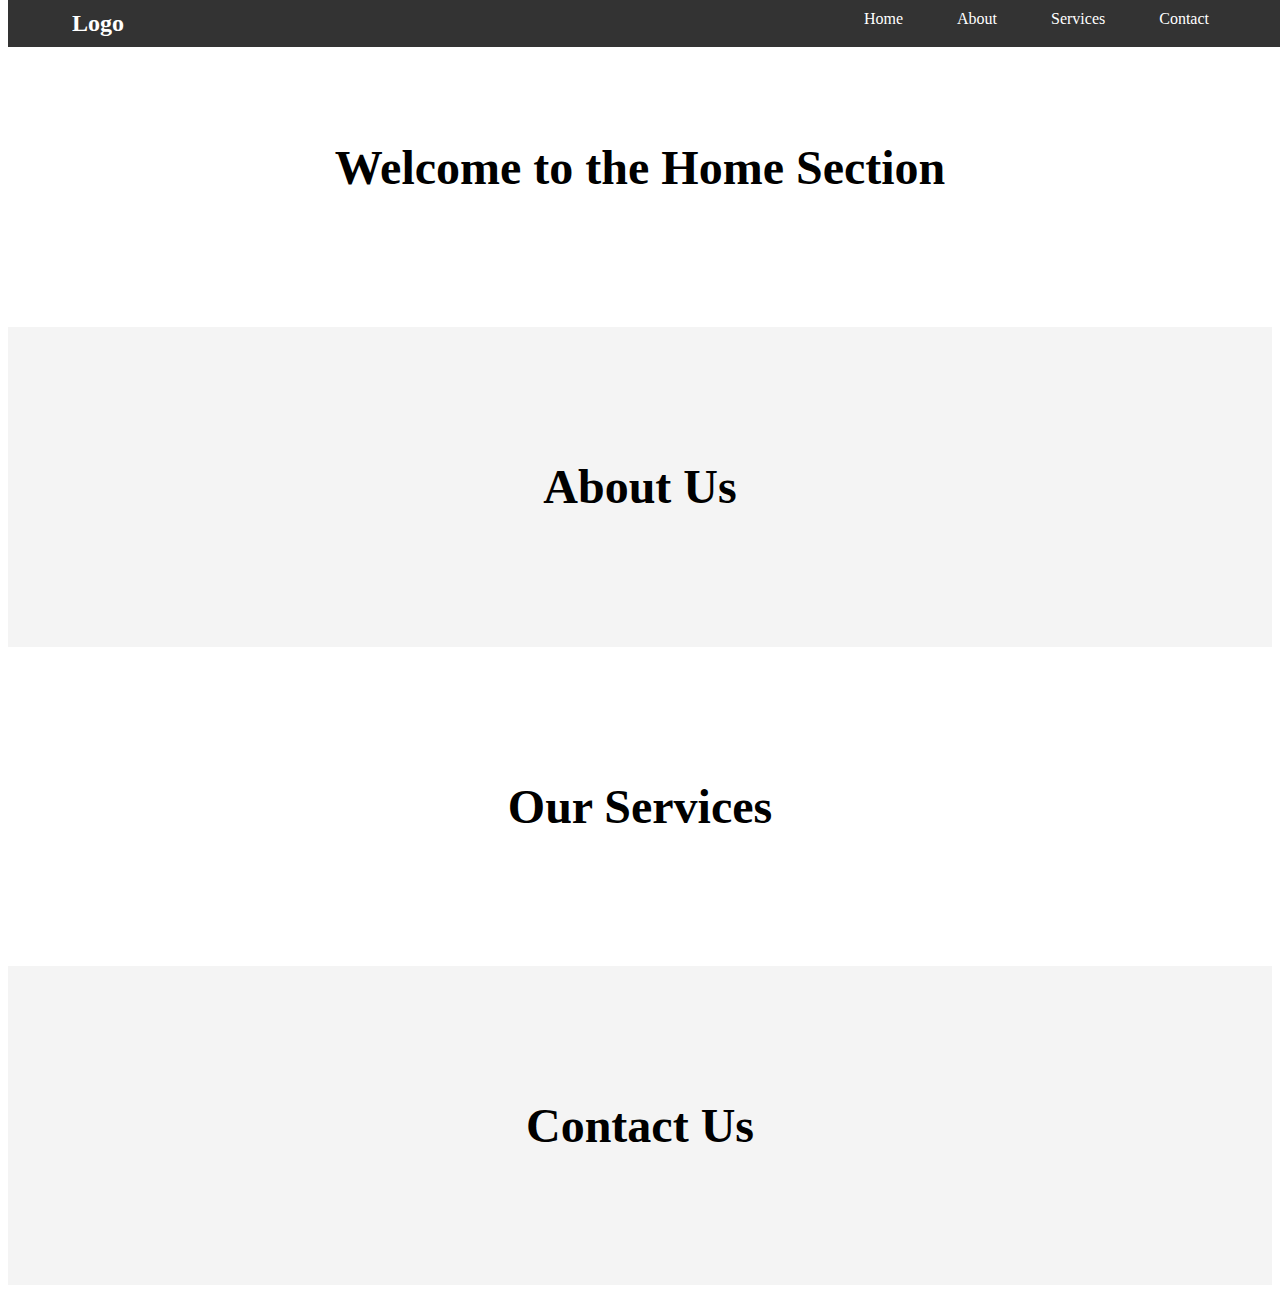
<file: 04_scss/index.html>
<!DOCTYPE html>
<html lang="en">
<head>
    <meta charset="UTF-8">
    <meta name="viewport" content="width=device-width, initial-scale=1.0">
    <title>Sticky Navbar</title>
    <link rel="stylesheet" href="./style.css"> <!-- Link to the compiled CSS -->
</head>
<body>
    <header class="navbar">
        <div class="container">
            <div class="logo">Logo</div>
            <nav class="nav-links">
                <a href="#home">Home</a>
                <a href="#about">About</a>
                <a href="#services">Services</a>
                <a href="#contact">Contact</a>
            </nav>
        </div>
    </header>

    <section id="home">
        <h1>Welcome to the Home Section</h1>
    </section>
    <section id="about">
        <h1>About Us</h1>
    </section>
    <section id="services">
        <h1>Our Services</h1>
    </section>
    <section id="contact">
        <h1>Contact Us</h1>
    </section>
</body>
</html>
</file>
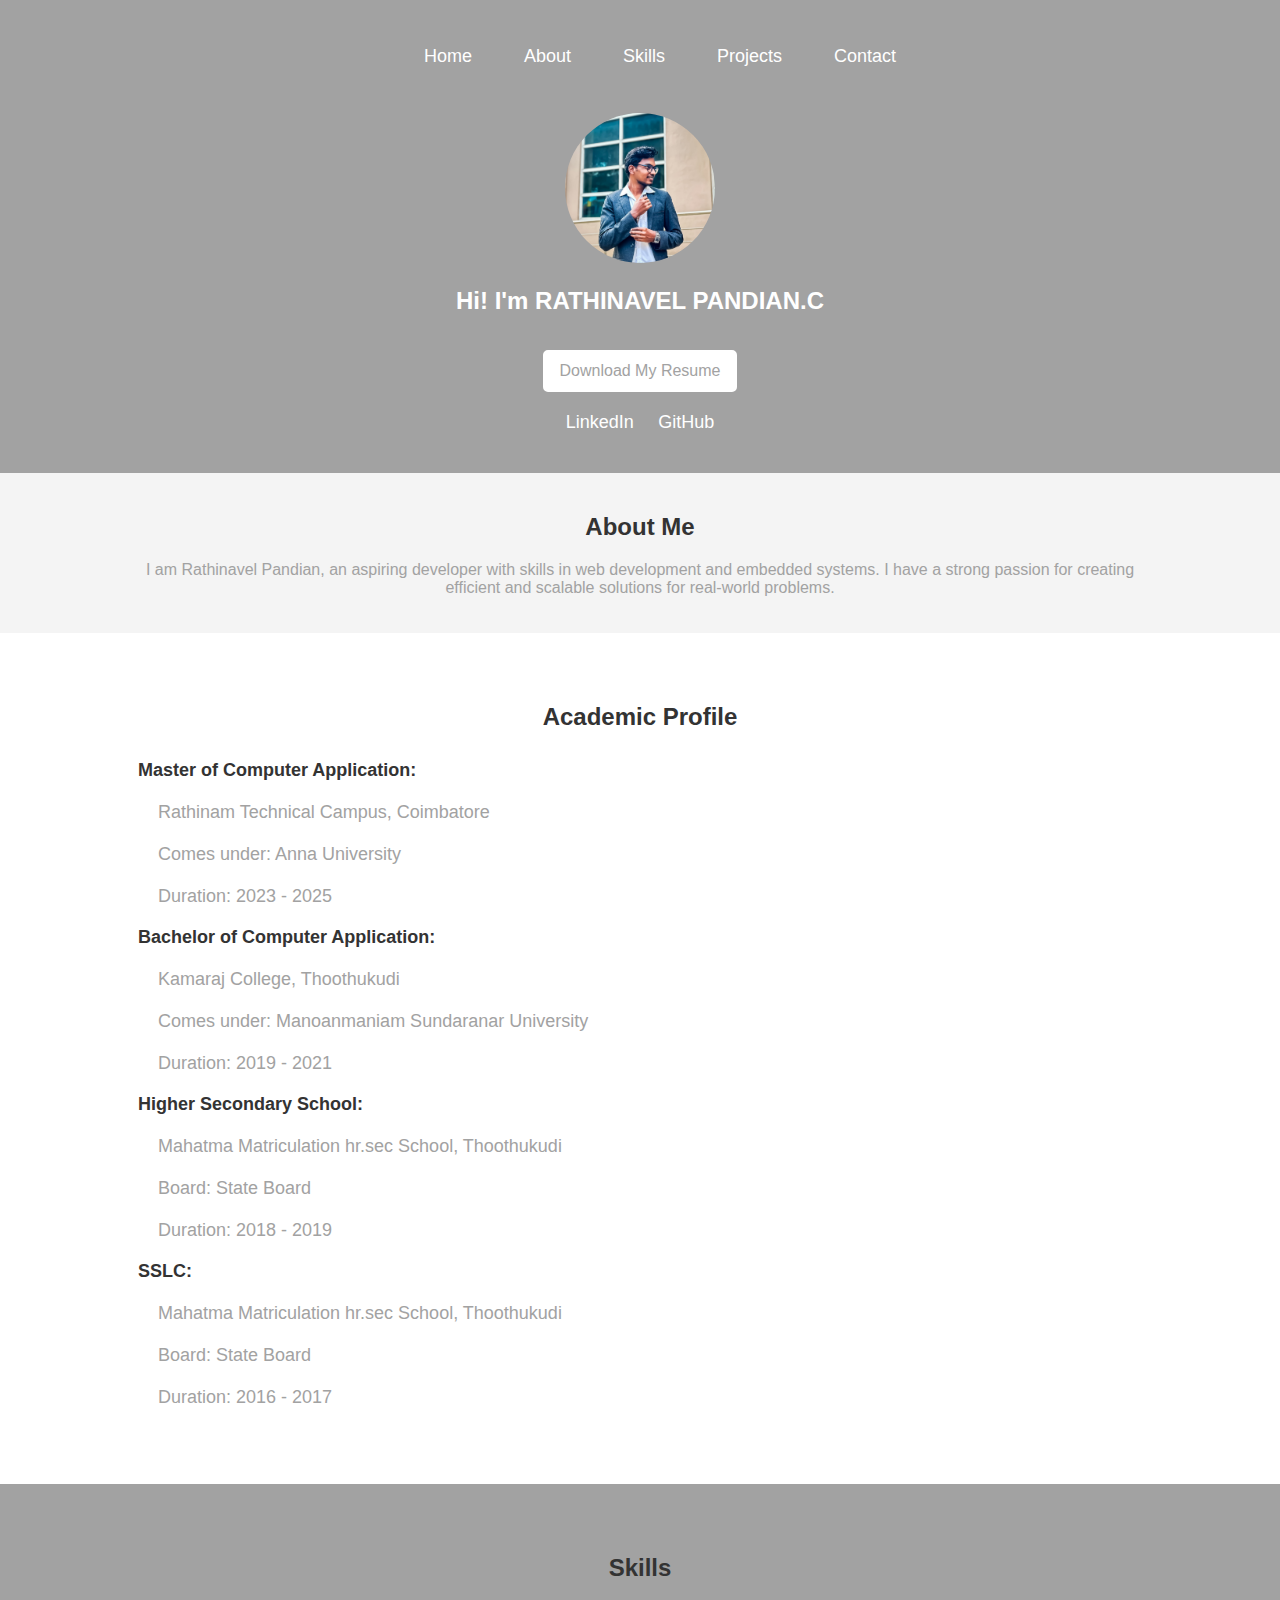
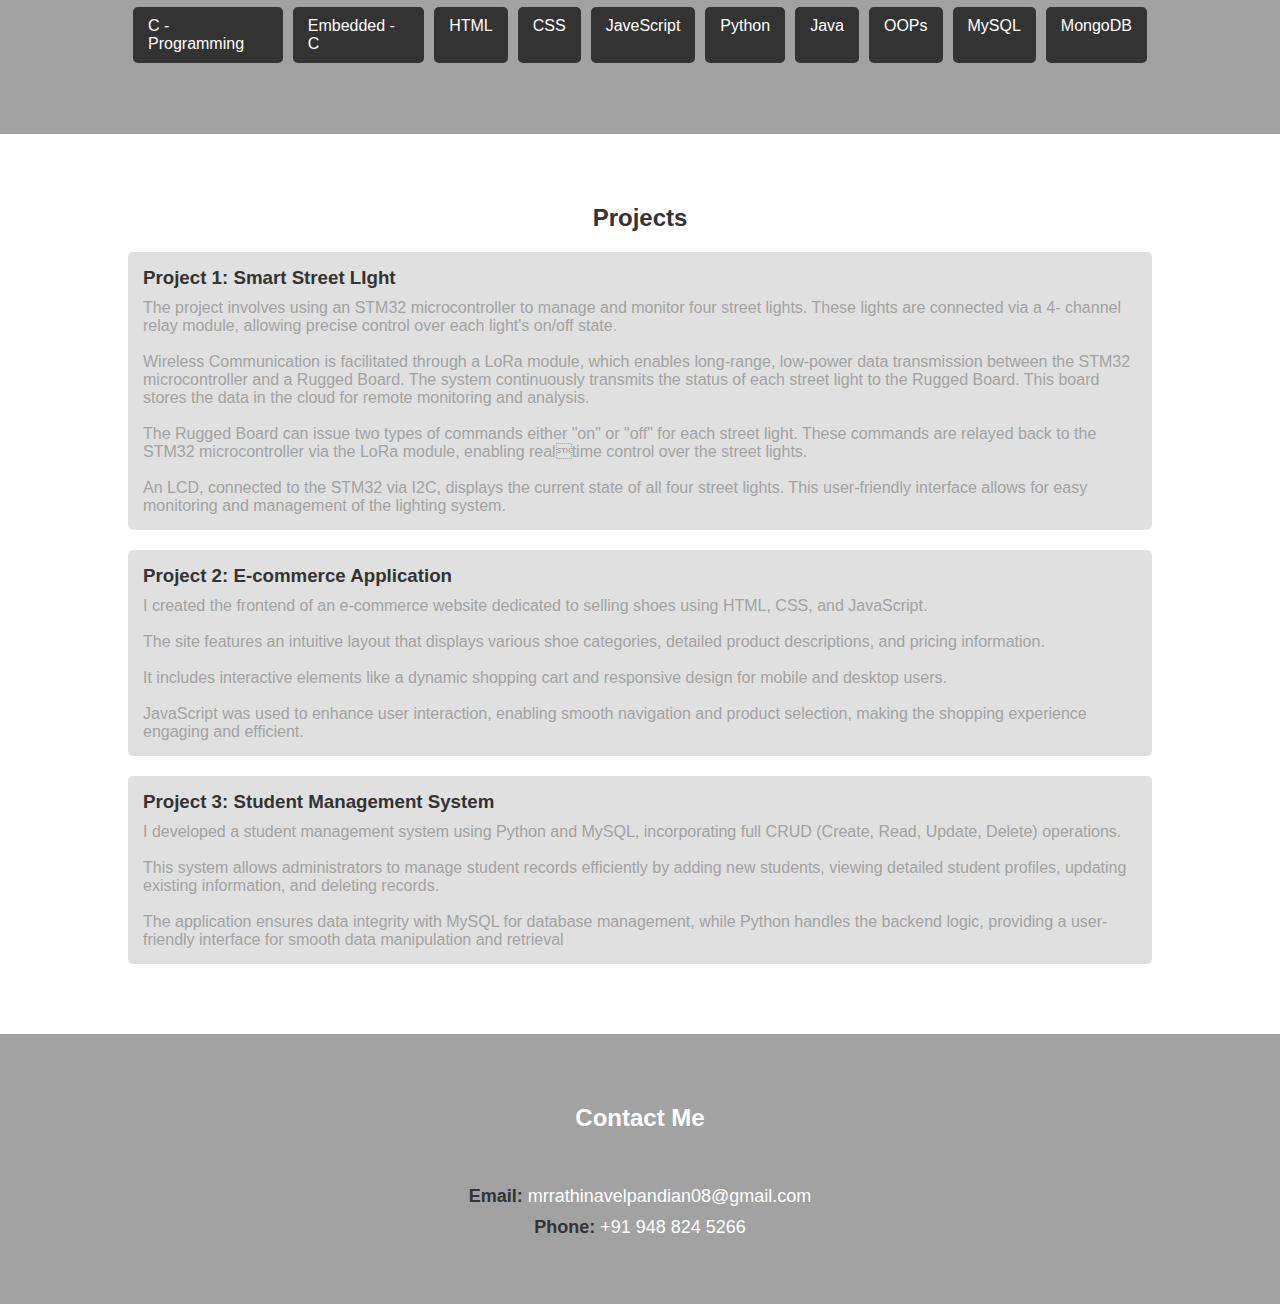
<file: 05_portfolio/index.html>
<!DOCTYPE html>
<html lang="en">
<head>
    <meta charset="UTF-8">
    <meta name="viewport" content="width=device-width, initial-scale=1.0">
    <title>Portfolio | CR</title>
    <link rel="stylesheet" href="styles.css">
</head>
<body>
    <header>
        <nav>
            <ul class="nav-links">
                <li><a href="#home">Home</a></li>
                <li><a href="#about">About</a></li>
                <li><a href="#skills">Skills</a></li>
                <li><a href="#projects">Projects</a></li>
                <li><a href="#contact">Contact</a></li>
            </ul>
        </nav>
        <div class="container" id="home">
            <img src="Profile.jpg" alt="Rathinavel Pandian.C" class="profile-img">
            <p> <h2>Hi! I'm RATHINAVEL PANDIAN.C</h2></p>
            <a href="resume.pdf" class="download-btn" download>Download My Resume</a>
            <div class="social-links">
                <a href="https://www.linkedin.com/in/rathinavelpandian-c?utm_source=share&utm_campaign=share_via&utm_content=profile&utm_medium=android_appe" target="_blank">LinkedIn</a>
                <a href="https://github.com/Rathna9202" target="_blank">GitHub</a>
            </div>
        </div>
    </header>
    
    <!-- About Section -->
<section id="about">
    <div class="container">
        <h2 style="color: #333; text-align: center;">About Me</h2>
        <p style="text-align: center;">I am Rathinavel Pandian, an aspiring developer with skills in web development and embedded systems. I have a strong passion for creating efficient and scalable solutions for real-world problems.</p>
    </div>
</section>

    <!-- Academic Profile Section -->
    <section id="academic-profile">
        <div class="container">
            <h2>Academic Profile</h2>
            <ul>
                <li><strong>Master of Computer Application: </strong> <br><br><span class="uni-name">Rathinam Technical Campus, Coimbatore</span>
                    <br><br><span class="uni-name">Comes under: Anna University</span>
                    <br><br><span class="uni-name">Duration: 2023 - 2025</span></li>
                <li><strong>Bachelor of Computer Application: </strong> <br><br><span class="uni-name">Kamaraj College, Thoothukudi</span>
                    <br><br><span class="uni-name">Comes under: Manoanmaniam Sundaranar University</span>
                    <br><br><span class="uni-name">Duration: 2019 - 2021</span></li>
                <li><strong>Higher Secondary School: </strong> <br><br><span class="uni-name">Mahatma Matriculation hr.sec School, Thoothukudi</span>
                    <br><br><span class="uni-name">Board: State Board</span>
                    <br><br><span class="uni-name">Duration: 2018 - 2019</span></li>
                <li><strong>SSLC: </strong> <br><br><span class="uni-name">Mahatma Matriculation hr.sec School, Thoothukudi</span>
                    <br><br><span class="uni-name">Board: State Board</span>
                    <br><br><span class="uni-name">Duration: 2016 - 2017</span></li>  
            </ul>
        </div>
    </section>

    <!-- Skills Section -->
    <section id="skills">
        <div class="container">
            <h2>Skills</h2>
            <ul class="skills-list">
                <li>C - Programming</li>
                <li>Embedded - C</li>
                <li>HTML</li>
                <li>CSS</li>
                <li>JaveScript</li>
                <li>Python</li>
                <li>Java</li>
                <li>OOPs</li>
                <li>MySQL</li>
                <li>MongoDB</li>
            </ul>
        </div>
    </section>

    <!-- Projects Section -->
    <section id="projects">
        <div class="container">
            <h2>Projects</h2>
            <div class="project">
                <h3>Project 1: Smart Street LIght</h3>
                <p>The project involves using an STM32 microcontroller to manage
                    and monitor four street lights. These lights are connected via a 4-
                    channel relay module, allowing precise control over each light's
                    on/off state.<br><br>Wireless Communication is facilitated through a LoRa module,
                    which enables long-range, low-power data transmission between
                    the STM32 microcontroller and a Rugged Board. The system
                    continuously transmits the status of each street light to the Rugged
                    Board. This board stores the data in the cloud for remote
                    monitoring and analysis.<br> <br>  The Rugged Board can issue two types of commands either "on"
                    or "off" for each street light. These commands are relayed back to
                    the STM32 microcontroller via the LoRa module, enabling realtime control over the street lights.
                    <br><br>     An LCD, connected to the STM32 via I2C, displays the current
                    state of all four street lights. This user-friendly interface allows for
                    easy monitoring and management of the lighting system.         
                </p>
            </div>
            <div class="project">
                <h3>Project 2: E-commerce Application</h3>
                <p>I created the frontend of an e-commerce website dedicated to selling shoes using HTML, CSS, and JavaScript.<br><br> The site features an intuitive layout that displays various shoe categories, detailed product descriptions, and pricing information.<br><br> It includes interactive elements like a dynamic shopping cart and responsive design for mobile and desktop users.<br><br> JavaScript was used to enhance user interaction, enabling smooth navigation and product selection, making the shopping experience engaging and efficient.</p>
            </div>
            <div class="project">
                <h3>Project 3: Student Management System</h3>
                <p>I developed a student management system using Python and MySQL, incorporating full CRUD (Create, Read, Update, Delete) operations.<br><br> This system allows administrators to manage student records efficiently by adding new students, viewing detailed student profiles, updating existing information, and deleting records.<br><br> The application ensures data integrity with MySQL for database management, while Python handles the backend logic, providing a user-friendly interface for smooth data manipulation and retrieval</p>
            </div>
        </div>
    </section>

    <!-- Contact Section -->
    <section id="contact">
        <div class="container">
            <h2>Contact Me</h2>
            <p>If you have any questions or would like to get in touch, feel free to contact me:</p>
            <ul class="contact-details">
                <li><strong>Email:</strong> <a href="mailto:mrrathinavelpandian08@gmail.com">mrrathinavelpandian08@gmail.com</a></li>
                <li><strong>Phone:</strong> <a href="tel:+919488245266">+91 948 824 5266</a></li>
            </ul>
        </div>
    </section>

</body>
</html>
</file>
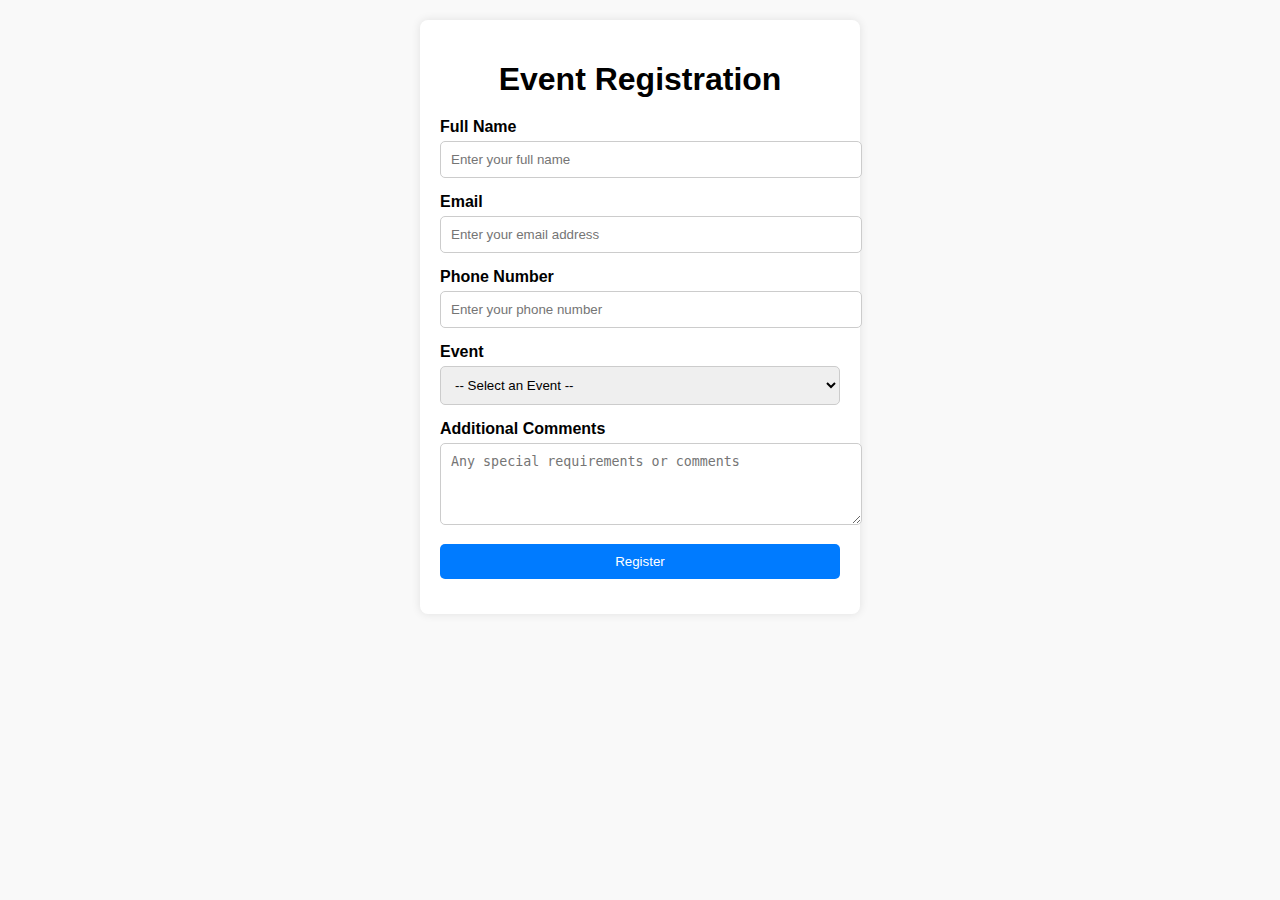
<file: 03_event/event.html>
<!DOCTYPE html>
<html lang="en">
<head>
    <meta charset="UTF-8">
    <meta name="viewport" content="width=device-width, initial-scale=1.0">
    <title>Event Registration Form</title>
    <style>
        body {
            font-family: Arial, sans-serif;
            margin: 20px;
            background-color: #f9f9f9;
        }
        .container {
            max-width: 400px;
            margin: 0 auto;
            background: #fff;
            padding: 20px;
            border-radius: 8px;
            box-shadow: 0 0 10px rgba(0, 0, 0, 0.1);
        }
        .container h1 {
            text-align: center;
            margin-bottom: 20px;
        }
        label {
            display: block;
            margin-bottom: 5px;
            font-weight: bold;
        }
        input, select, textarea, button {
            width: 100%;
            padding: 10px;
            margin-bottom: 15px;
            border: 1px solid #ccc;
            border-radius: 5px;
        }
        button {
            background-color: #007BFF;
            color: white;
            border: none;
            cursor: pointer;
        }
        button:hover {
            background-color: #0056b3;
        }
    </style>
</head>
<body>
    <div class="container">
        <h1>Event Registration</h1>
        <form action="/submit-registration" method="post">
            <label for="name">Full Name</label>
            <input type="text" id="name" name="name" placeholder="Enter your full name" required>

            <label for="email">Email</label>
            <input type="email" id="email" name="email" placeholder="Enter your email address" required>

            <label for="phone">Phone Number</label>
            <input type="tel" id="phone" name="phone" placeholder="Enter your phone number" required>

            <label for="event">Event</label>
            <select id="event" name="event" required>
                <option value="">-- Select an Event --</option>
                <option value="workshop">Workshop</option>
                <option value="seminar">Seminar</option>
                <option value="webinar">Webinar</option>
            </select>

            <label for="comments">Additional Comments</label>
            <textarea id="comments" name="comments" placeholder="Any special requirements or comments" rows="4"></textarea>

            <button type="submit">Register</button>
        </form>
    </div>
</body>
</html>
</file>
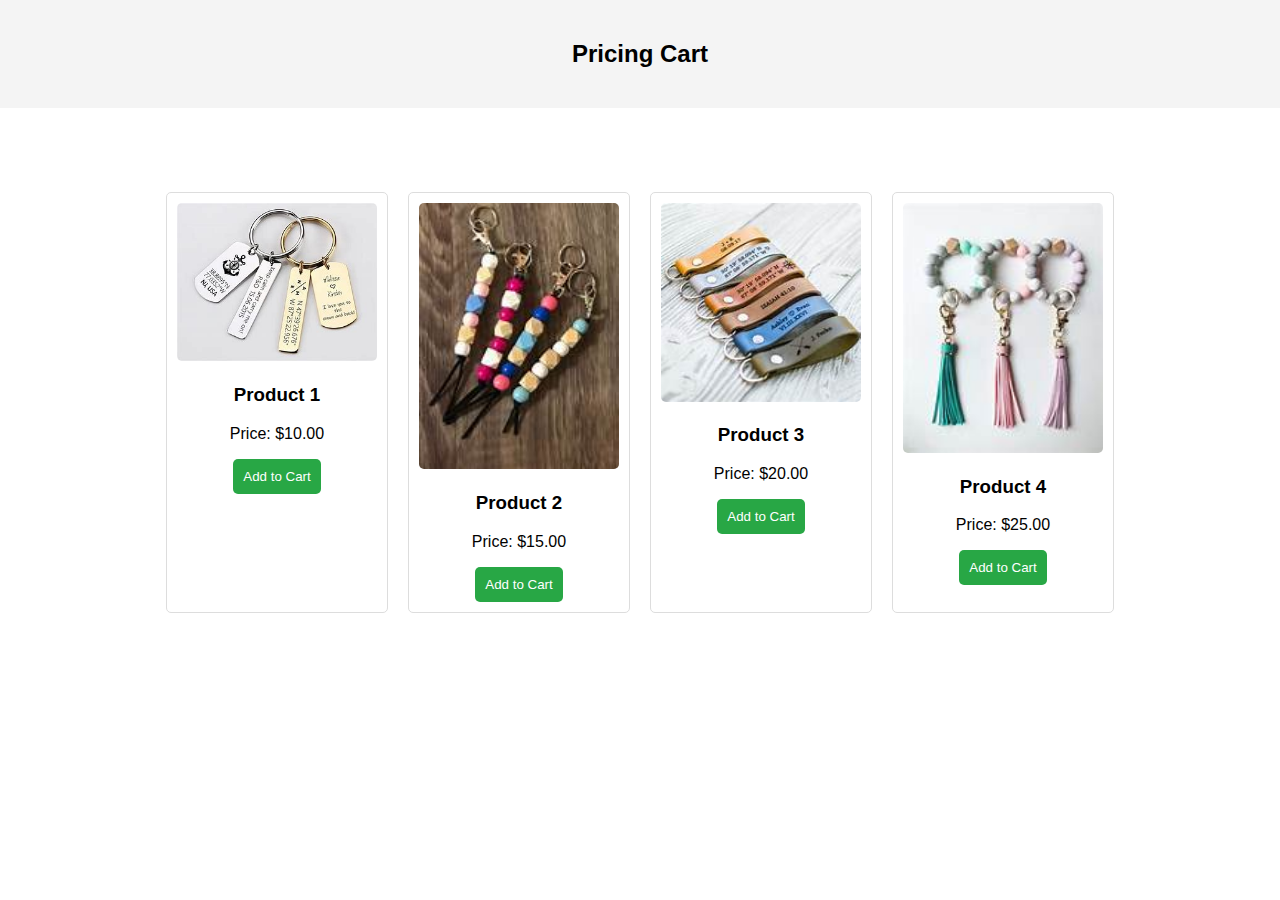
<file: 06_cart/cart.html>
<!DOCTYPE html>
<html lang="en">
<head>
    <meta charset="UTF-8">
    <meta name="viewport" content="width=device-width, initial-scale=1.0">
    <title>Simple Pricing Cart</title>
    <link rel="stylesheet" href="style.css">
</head>
<body>
    <div class="header">
        <h2>Pricing Cart</h2>
    </div>
    <br><br><br>
    <div class="cart-container">
        <div class="cart-item">
            <img src="product1.jpeg" alt="Product 1">
            <h3>Product 1</h3>
            <p>Price: $10.00</p>
            <button>Add to Cart</button>
        </div>
        <div class="cart-item">
            <img src="product2.jpeg" alt="Product 2">
            <h3>Product 2</h3>
            <p>Price: $15.00</p>
            <button>Add to Cart</button>
        </div>
        <div class="cart-item">
            <img src="product3.jpeg" alt="Product 3">
            <h3>Product 3</h3>
            <p>Price: $20.00</p>
            <button>Add to Cart</button>
        </div>
        <div class="cart-item">
            <img src="product4.jpeg" alt="Product 4">
            <h3>Product 4</h3>
            <p>Price: $25.00</p>
            <button>Add to Cart</button>
        </div>
    </div>
</body>
</html>
</file>
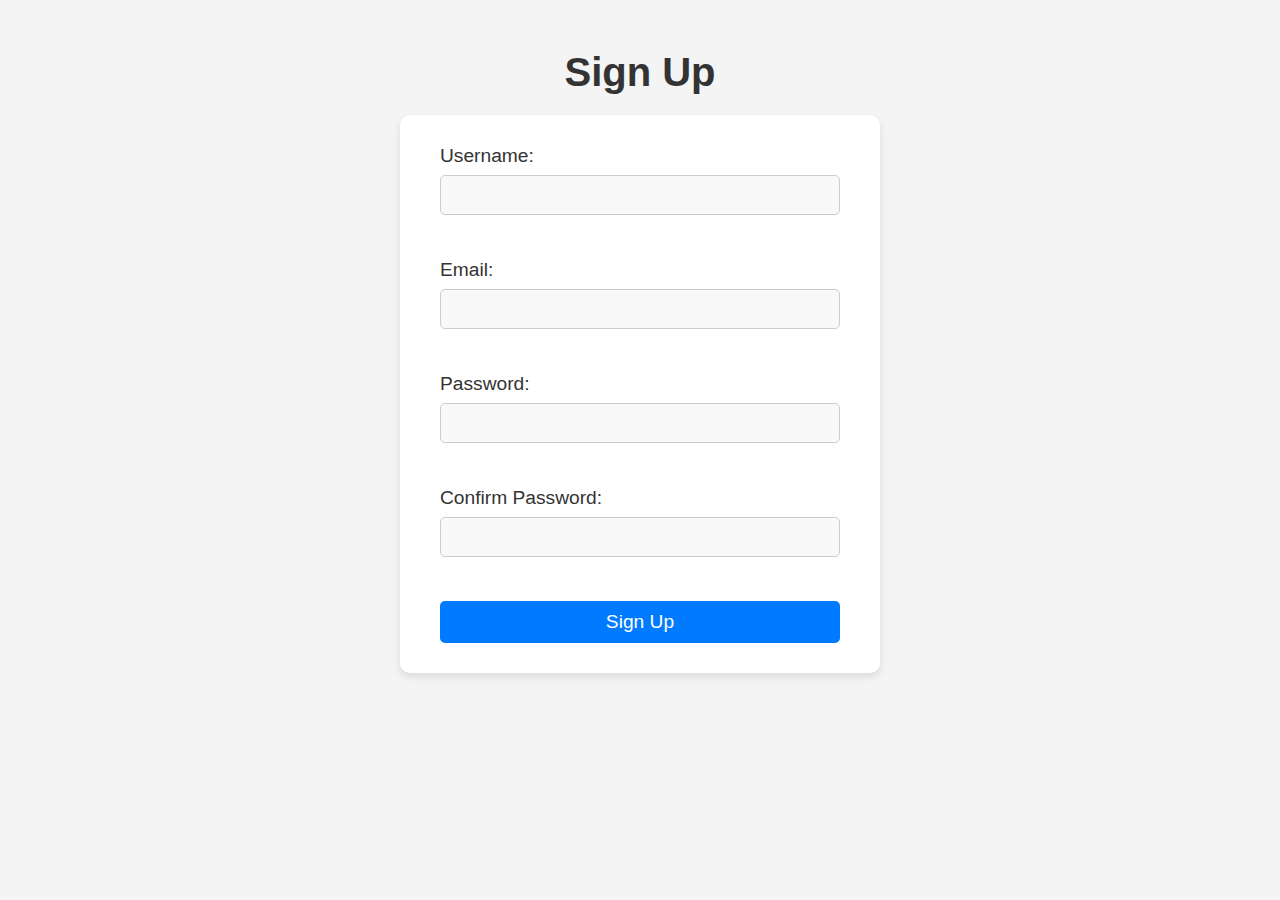
<file: 07_registration/registration.html>
<!DOCTYPE html>
<html lang="en">
<head>
    <meta charset="UTF-8">
    <meta name="viewport" content="width=device-width, initial-scale=1.0">
    <title>Sign Up Form</title>
    <link rel="stylesheet" href="registration.css">
</head>
<body>
    <form onsubmit="return main()">
        <div id="container" style="text-align: center;">
            <h1>Sign Up</h1>
        </div>
        <div id="form">
            <label>Username:</label><br>
            <input type="text" id="username" onkeyup="validateUsername()"><br>
            <span id="errname"></span><br><br>

            <label>Email:</label><br>
            <input type="email" id="email" onkeyup="validateEmail()"><br>
            <span id="erremail"></span><br><br>

            <label>Password:</label><br>
            <input type="password" id="password" onkeyup="validatePassword()"><br>
            <span id="errpassword"></span><br><br>

            <label>Confirm Password:</label><br>
            <input type="password" id="confpassword" onkeyup="validateConfirmPassword()"><br>
            <span id="errconf"></span><br><br>

            <button type="submit">Sign Up</button>
        </div>
    </form>

    <script>
        function validateUsername() {
            var username = document.getElementById("username").value;
            var errName = document.getElementById("errname");
            errName.innerHTML = "";

            if (username === "") {
                errName.innerHTML = "Username is required";
            }
        }

        function validateEmail() {
            var email = document.getElementById("email").value;
            var erremail = document.getElementById("erremail");
            erremail.innerHTML = "";

            // Simple email validation pattern
            var emailPattern = /^[^\s@]+@[^\s@]+\.[^\s@]+$/;
            if (!emailPattern.test(email)) {
                erremail.innerHTML = "Valid Email is required";
            }
        }

        function validatePassword() {
            var password = document.getElementById("password").value;
            var errPassword = document.getElementById("errpassword");
            errPassword.innerHTML = "";

            var passwordPattern = /^(?=.*[A-Z])(?=.*[!@#$%^&*])(?=.*[a-zA-Z]).{8,}$/;
            if (!passwordPattern.test(password)) {
                errPassword.innerHTML = "Password must contain at least 1 special character, 1 capital letter, and be at least 8 characters long";
            }
        }

        function validateConfirmPassword() {
            var password = document.getElementById("password").value;
            var confpassword = document.getElementById("confpassword").value;
            var errConf = document.getElementById("errconf");
            errConf.innerHTML = "";

            if (password !== confpassword) {
                errConf.innerHTML = "Passwords do not match";
            }
        }

        function main() {
            validateUsername();
            validateEmail();
            validatePassword();
            validateConfirmPassword();

            // If any error message is set, prevent form submission
            if (document.getElementById("errname").innerHTML ||
                document.getElementById("erremail").innerHTML ||
                document.getElementById("errpassword").innerHTML ||
                document.getElementById("errconf").innerHTML) {
                return false;
            }

            return true;
        }
    </script>
</body>
</html>
</file>
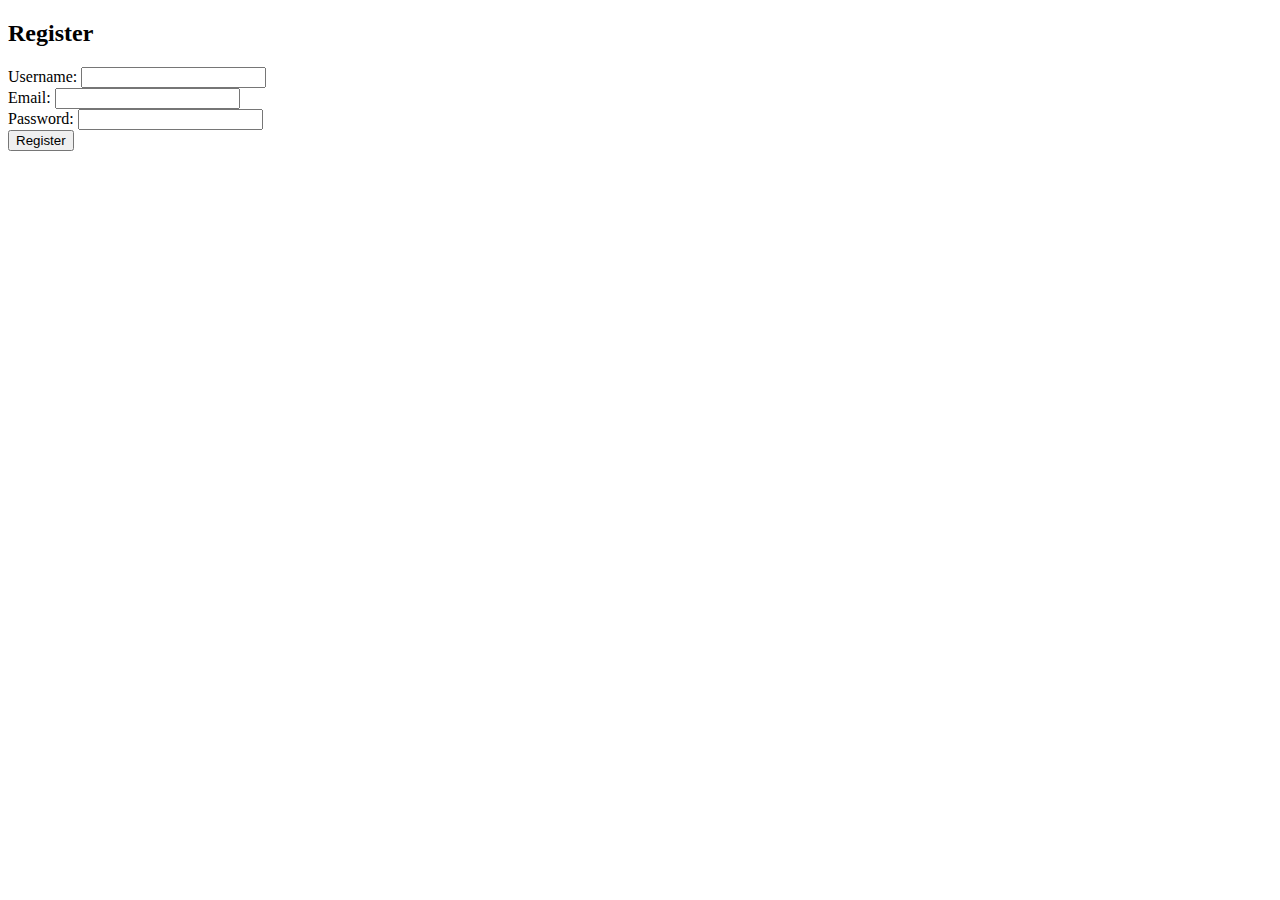
<file: 10_user_auth/register.html>
<!DOCTYPE html> 
<html lang="en"> 
<head> 
<meta charset="UTF-8"> 
<title>Register</title> 
</head> 
<body> 
<h2>Register</h2> 
<form action="register.php" method="POST"> 
<label>Username:</label> 
<input type="text" name="username" required><br> 
<label>Email:</label> 
<input type="email" name="email" required><br> 
<label>Password:</label> 
<input type="password" name="password" required><br> 
<button type="submit">Register</button> 
</form> 
</body> 
</html>
</file>
<file: 04_scss/style.css>
.navbar {
  background-color: #333;
  position: fixed;
  width: 100%;
  top: 0;
  z-index: 1000;
  padding: 10px 0;
}
.navbar .container {
  width: 90%;
  margin: 0 auto;
  overflow: hidden;
}
.navbar .logo {
  float: left;
  color: #fff;
  font-size: 24px;
  font-weight: bold;
}
.navbar .nav-links {
  float: right;
}
.navbar .nav-links a {
  color: #fff;
  text-decoration: none;
  margin-left: 20px;
  padding: 10px 15px;
  transition: color 0.3s ease;
}
.navbar .nav-links a:hover {
  color: #ff6347;
}

section {
  padding: 100px 0;
  text-align: center;
  font-size: 24px;
}
section:nth-of-type(even) {
  background-color: #f4f4f4;
}/*# sourceMappingURL=style.css.map */
</file>
<file: 05_portfolio/styles.css>
/* Navigation Styles */
nav {
    background-color: #a2a2a2;
    padding: 10px 0;
}

.nav-links {
    list-style: none;
    display: flex;
    justify-content: center;
    gap: 20px;
}

.nav-links li {
    display: inline;
}

.nav-links a {
    text-decoration: none;
    color: white;
    font-size: 18px;
    padding: 8px 16px;
    border-radius: 5px;
    transition: background-color 0.3s;
}

.nav-links a:hover {
    background-color: #333;
}

/* General styles */
body {
    font-family: Arial, sans-serif;
    margin: 0;
    padding: 0;
    background-color: #f4f4f4;
    color: #a2a2a2;
}

/* Container */
.container {
    width: 80%;
    margin: 0 auto;
    padding: 20px;
}

/* Header */
header {
    background-color:#a2a2a2;
    color: white;
    padding: 20px 0;
    text-align: center;
}


.profile-img {
    border-radius: 50%;
    width: 150px;
    height: 150px;
}

.social-links {
    margin-top: 20px; /* Adjust the value as needed */
}

.social-links a {
    margin: 0 10px;
    text-decoration: none;
    color: white;
    font-size: 18px;
}

.download-btn {
    background-color: #fff;
    color: #a2a2a2;
    padding: 10px 15px;
    text-decoration: none;
    border-radius: 5px;
    border: 2px solid #fff;
    margin-top: 15px;
    display: inline-block;
}

.download-btn:hover {
    background-color: #fff;
    color: #333;
    border: 2px solid #a2a2a2;
}

/* Academic Profile Section */
#academic-profile {
    background-color: #fff;
    padding: 30px 0;
}

#academic-profile h2 {
    text-align: center;
    color: #333;
}

#academic-profile ul {
    margin-left: 10px;
    list-style-type: none;
    padding: 0;
}

#academic-profile li {
    padding: 10px 0;
    font-size: 18px;
}

.uni-name {
    margin-left: 20px; /* Adjust the space as needed */
}

strong{
    color: #333;
}

/* Skills Section */
#skills {
    background-color: #a2a2a2;
    padding: 30px 0;
}

#skills h2 {
    text-align: center;
    color: #333;
}

.skills-list {
    display: flex;
    justify-content: center;
    list-style-type: none;
    padding: 0;
}

.skills-list li {
    padding: 10px 15px;
    margin: 5px;
    background-color: #333;
    color: white;
    border-radius: 5px;
}

/* Projects Section */
#projects {
    background-color: #fff;
    padding: 30px 0;
}

#projects h2 {
    text-align: center;
    color: #333;
}

.project {
    background-color: #e0e0e0;
    margin: 20px 0;
    padding: 15px;
    border-radius: 5px;
}

.project h3 {
    margin: 0;
    color: #333;
}

.project p {
    margin: 10px 0 0;
}

/* Contact Section */
#contact {
    background-color: #a2a2a2;
    padding: 30px 0;
}

#contact h2 {
    text-align: center;
    color: #fff;
}

.contact-details {
    list-style-type: none;
    padding: 0;
    text-align: center;
}

.contact-details li {
    margin: 10px 0;
    font-size: 18px;
}

.contact-details a {
    color: #fff;
    text-decoration: none;
}

.contact-details a:hover {
    text-decoration: underline;
}
</file>
<file: 06_cart/style.css>
body {
    font-family: Arial, sans-serif;
    margin: 0;
    padding: 0;
}

.header {
    background-color: #f4f4f4;
    padding: 20px;
    text-align: center;
}

.cart-container {
    display: flex;
    justify-content: center;
    flex-wrap: wrap;
    padding: 20px;
}

.cart-item {
    border: 1px solid #ddd;
    border-radius: 5px;
    margin: 10px;
    padding: 10px;
    text-align: center;
    width: 200px;
}

.cart-item img {
    width: 100%;
    height: auto;
    border-radius: 5px;
}

.cart-item button {
    background-color: #28a745;
    color: white;
    border: none;
    padding: 10px;
    border-radius: 5px;
    cursor: pointer;
}

.cart-item button:hover {
    background-color: #218838;
}
</file>
<file: 07_registration/registration.css>
/* General styles */
body {
    font-family: Arial, sans-serif;
    background-color: #f4f4f4;
    margin: 0;
    padding: 0;
}

h1 {
    font-size: 2.5em;
    color: #333;
    margin-bottom: 20px;
}

/* Form container */
#container {
    text-align: center;
    margin-top: 50px;
}

#form {
    position: relative;
    margin: 0 auto;
    background-color: white;
    padding: 30px 40px;
    border-radius: 10px;
    box-shadow: 0px 4px 8px rgba(0, 0, 0, 0.1);
    max-width: 400px;
}

/* Label and input styles */
label {
    font-size: 1.2em;
    color: #333;
}

input[type="text"],
input[type="email"],
input[type="password"] {
    width: 100%;
    padding: 10px;
    margin: 8px 0;
    box-sizing: border-box;
    border: 1px solid #ccc;
    border-radius: 5px;
    font-size: 1em;
    background-color: #f9f9f9;
    transition: border 0.3s ease-in-out;
}

input[type="text"]:focus,
input[type="email"]:focus,
input[type="password"]:focus {
    border: 1px solid #007bff;
    outline: none;
}

/* Error message styles */
span {
    color: red;
    font-size: 0.9em;
}

/* Submit button */
button[type="submit"] {
    width: 100%;
    padding: 10px;
    background-color: #007bff;
    color: white;
    border: none;
    border-radius: 5px;
    font-size: 1.2em;
    cursor: pointer;
    transition: background-color 0.3s ease;
}

button[type="submit"]:hover {
    background-color: #0056b3;
}

/* Adding some margin between form fields */
#form div {
    margin-bottom: 20px;
}

/* Mobile responsiveness */
@media (max-width: 600px) {
    #form {
        width: 90%;
        padding: 20px;
    }
}
</file>
